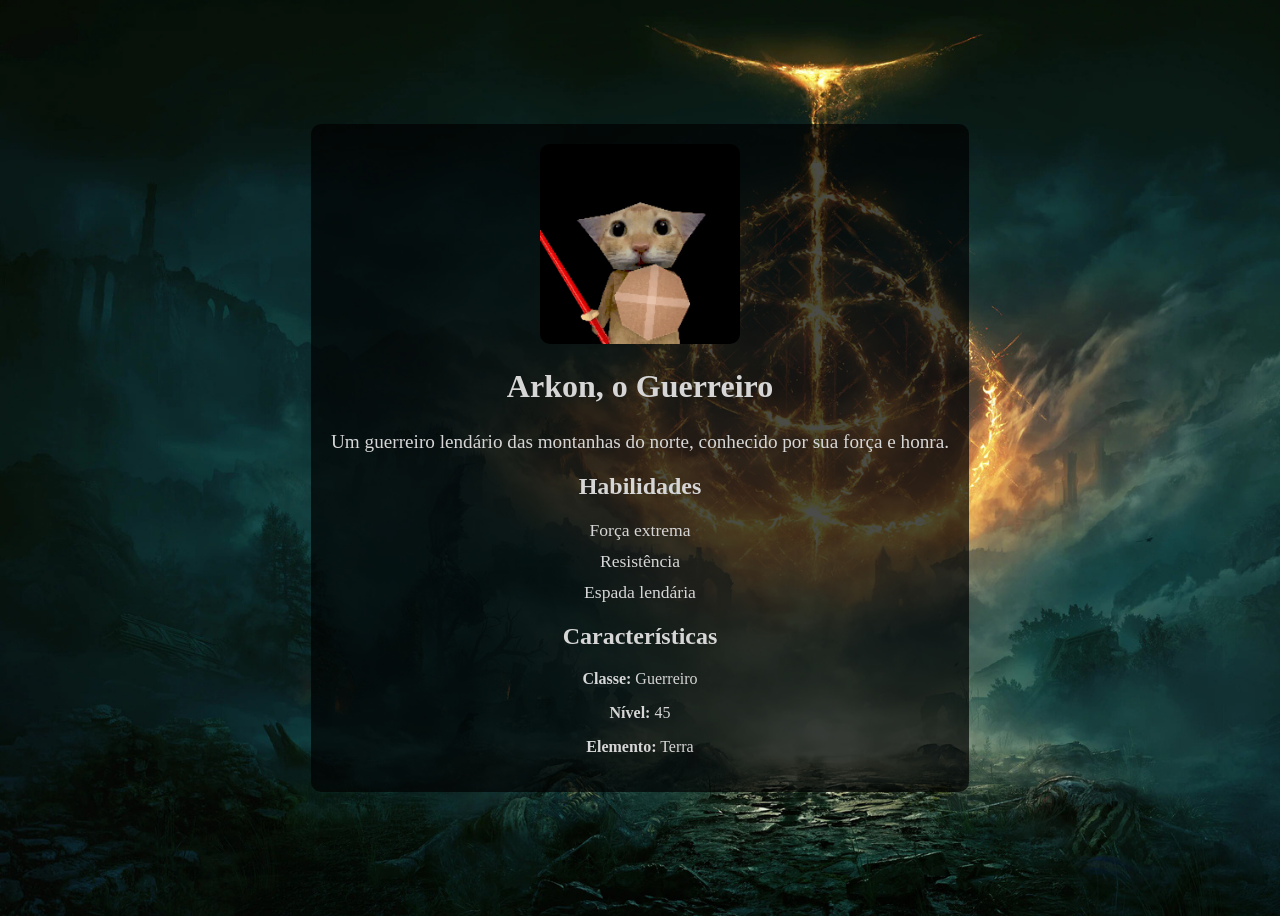
<file: index.html>
<!DOCTYPE html>
<html lang="en">
<head>
    <meta charset="UTF-8">
    <meta name="viewport" content="width=device-width, initial-scale=1.0">
    <link rel="stylesheet" href="farmando AURA/style.css">
    <title>Document</title>
</head>
<body>
<main class="container">
  <section class="card">
    <img src="farmando AURA/assets/giphy.gif" alt="Imagem do personagem">
    <h1>Arkon, o Guerreiro</h1>
    <p class="descricao">Um guerreiro lendário das montanhas do norte, conhecido por sua força e honra.</p>
    <div class="habilidades">
      <h2>Habilidades</h2>
      <ul>
        <li>Força extrema</li>
        <li>Resistência</li>
        <li>Espada lendária</li>
      </ul>
    </div>
    <div class="caracteristicas">
      <h2>Características</h2>
      <p><strong>Classe:</strong> Guerreiro</p>
      <p><strong>Nível:</strong> 45</p>
      <p><strong>Elemento:</strong> Terra</p>
    </div>
  </section>
</main>
</body>
</html>
</file>
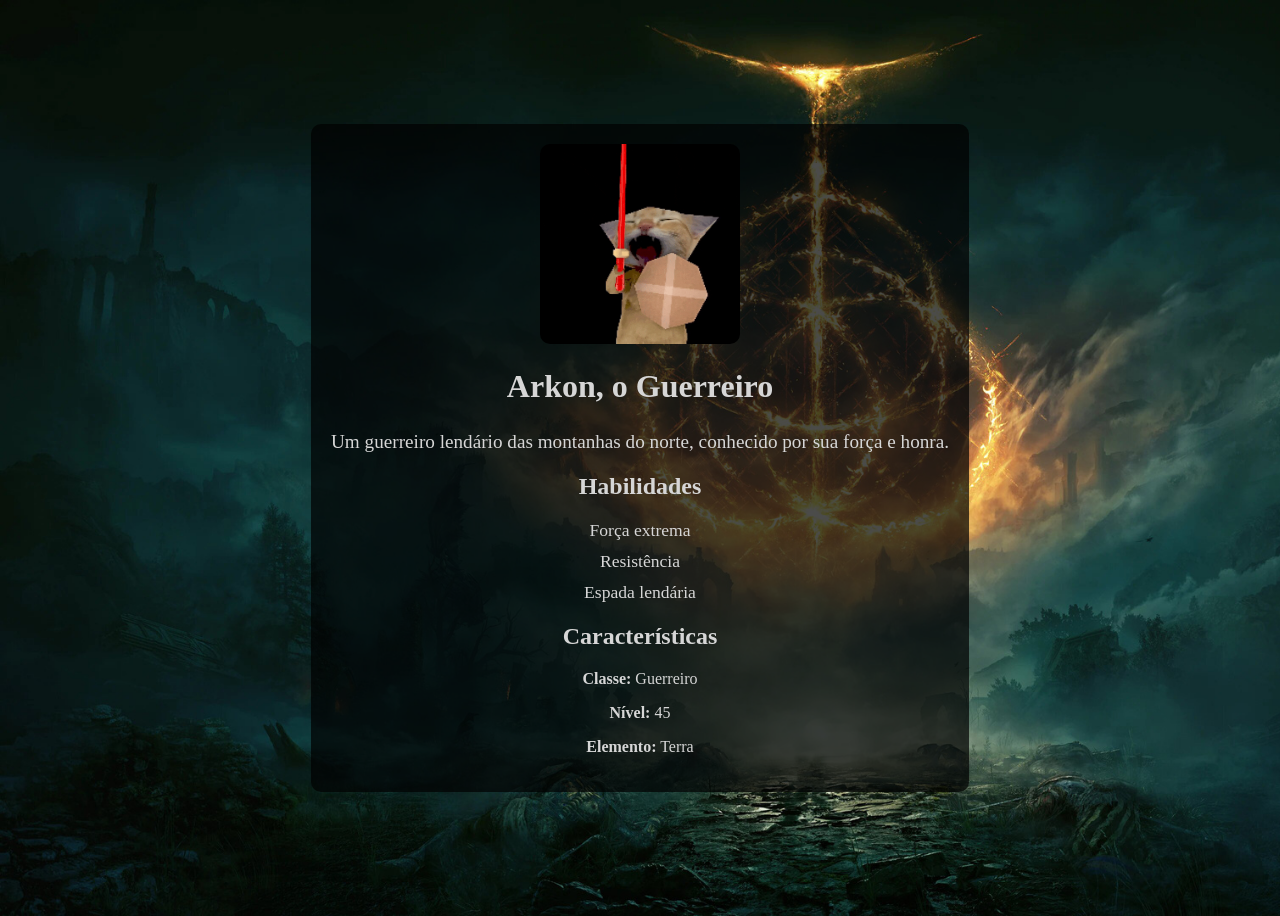
<file: farmando AURA/index.html>
<!DOCTYPE html>
<html lang="en">
<head>
    <meta charset="UTF-8">
    <meta name="viewport" content="width=device-width, initial-scale=1.0">
    <link rel="stylesheet" href="style.css">
    <title>Document</title>
</head>
<body>
<main class="container">
  <section class="card">
    <img src="assets/giphy.gif" alt="Imagem do personagem">
    <h1>Arkon, o Guerreiro</h1>
    <p class="descricao">Um guerreiro lendário das montanhas do norte, conhecido por sua força e honra.</p>
    <div class="habilidades">
      <h2>Habilidades</h2>
      <ul>
        <li>Força extrema</li>
        <li>Resistência</li>
        <li>Espada lendária</li>
      </ul>
    </div>
    <div class="caracteristicas">
      <h2>Características</h2>
      <p><strong>Classe:</strong> Guerreiro</p>
      <p><strong>Nível:</strong> 45</p>
      <p><strong>Elemento:</strong> Terra</p>
    </div>
  </section>
</main>
</body>
</html>
</file>
<file: farmando AURA/style.css>
body {
  background-image: url('assets/elden-ring-4k-game-ok-1920x1080.jpg');
  background-repeat: no-repeat;
  background-size: cover;
  color: #d6d6d6;
  font-family: 'Cinzel', serif;
}

.container {
  display: flex;
  justify-content: center;
  align-items: center;
  height: 100vh;
}

.card {
  background-color: rgba(0, 0, 0, 0.7);
  padding: 20px;
  border-radius: 10px;
  text-align: center;
}
.card img {
  width: 200px;
  height: auto;
  border-radius: 10px;
}
.card h1 {
  margin-top: 20px;
  font-size: 2em;
}
.descricao {
  margin-top: 10px;
  font-size: 1.2em;
}
.card .habilidades {
  margin-top: 20px;
}
.card .habilidades ul {
  list-style-type: none;
  padding: 0;
}
.card .habilidades ul li {
  margin-bottom: 10px;
  font-size: 1.1em;
}
.card .habilidades ul li strong {
  color: #ffcc00;
}
</file>
